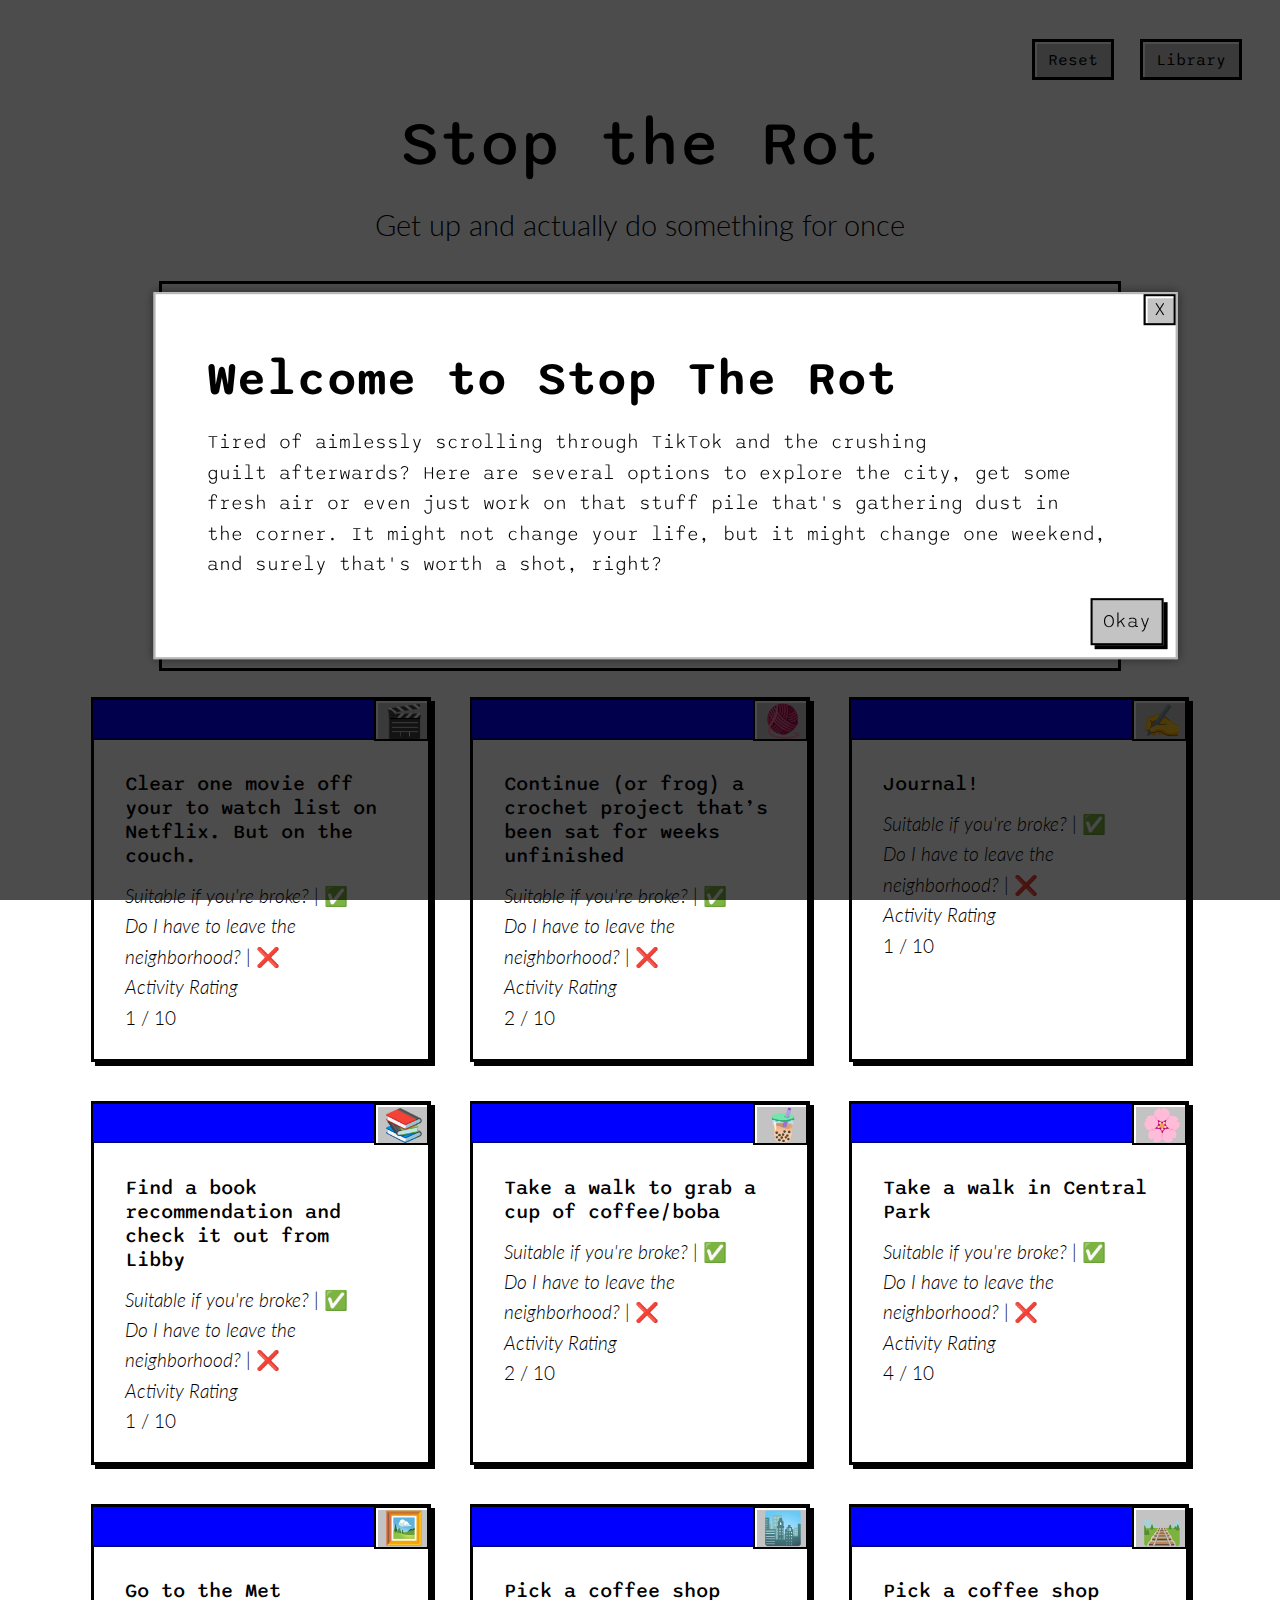
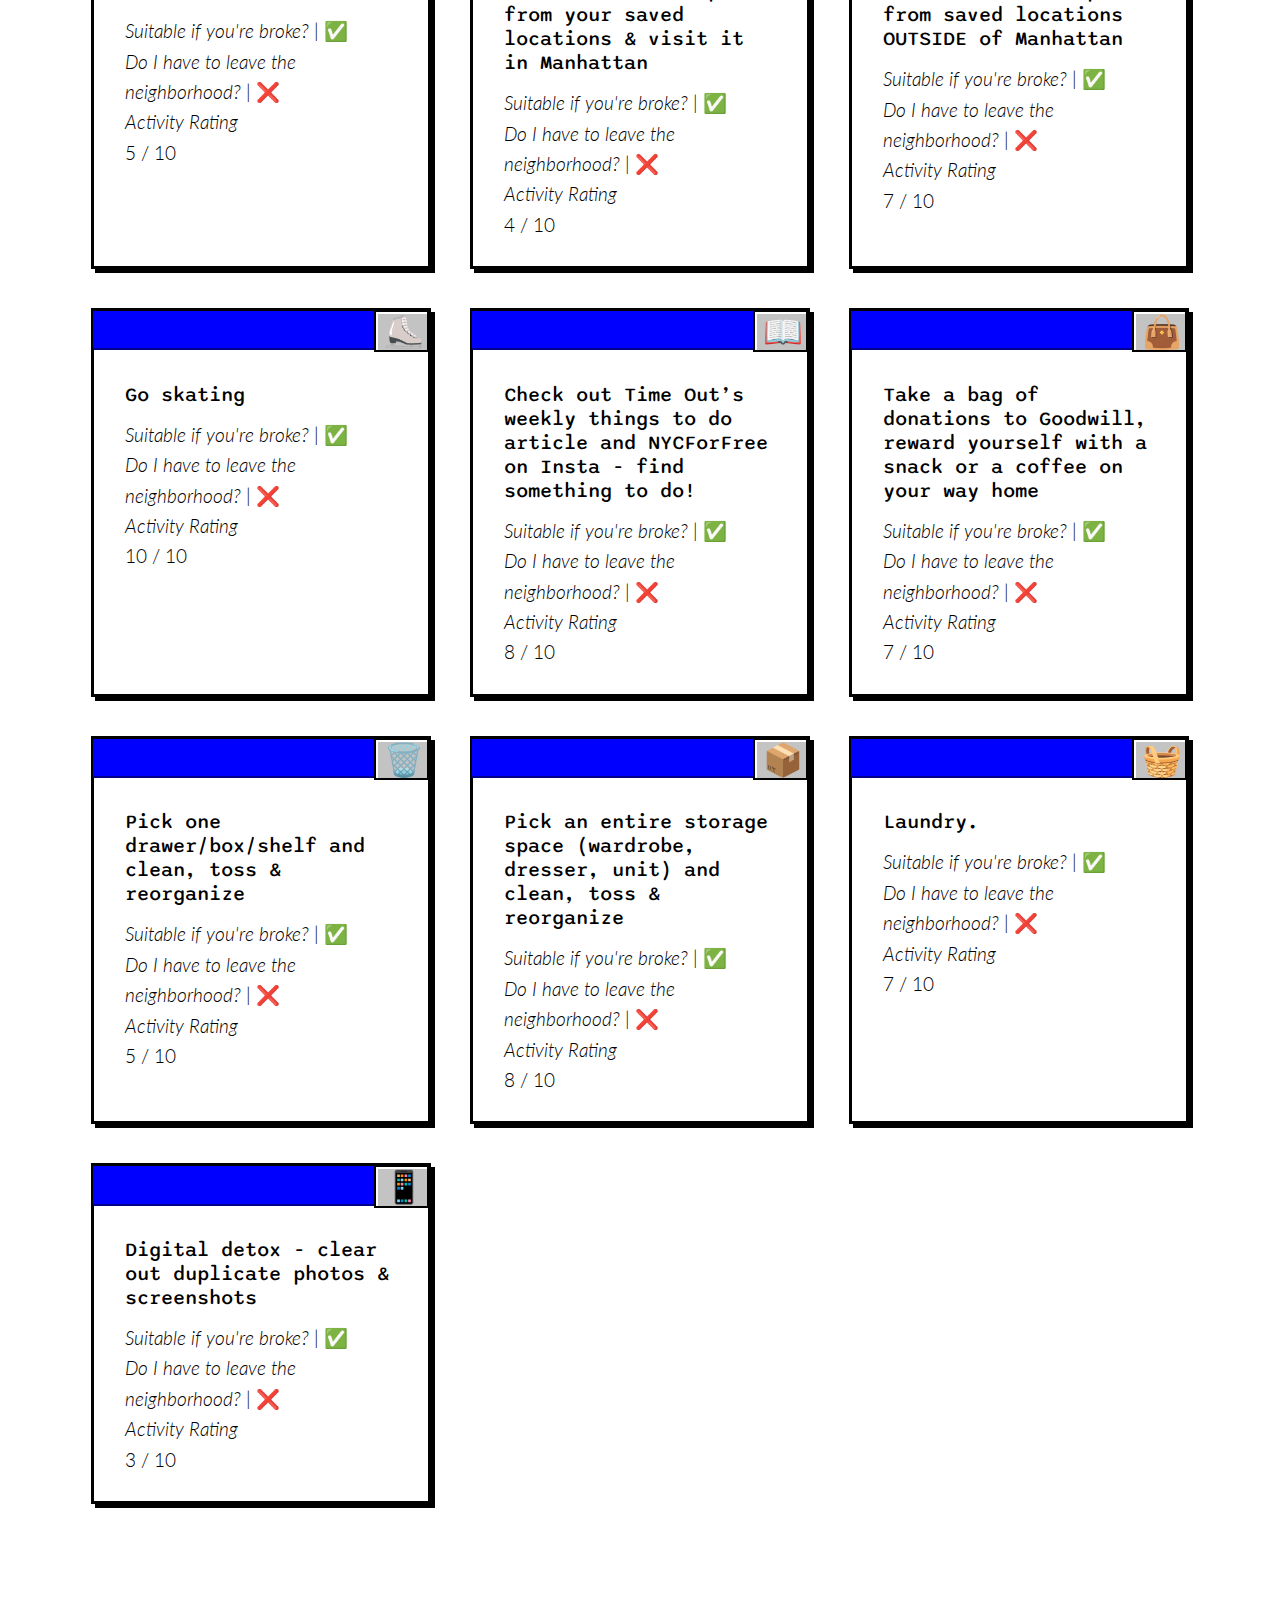
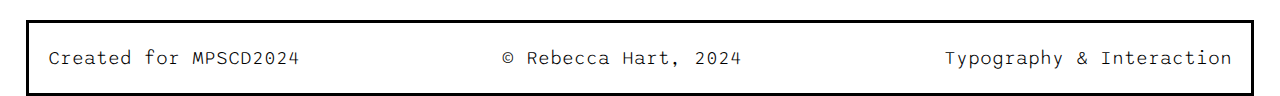
<file: index.html>
<html>
	<head>
		<title>Stop The Rot</title>
		<meta charset="utf-8">
		<link href="favicon.ico?" rel="icon" sizes="any" type="image/x-icon">
		<meta name="viewport" content="width=device-width, initial-scale=1">
		<meta property="description" content="Don't know what to do with your free time? Sick of rotting in bed & doomscrolling Tiktok? This website won't change your life, but it might help you decide what to do for the next 3 hours.">
		<meta content="https://rebeccargh.github.io/stoptherot/assets/rot-meta.png" property="og:image">
		<meta content="An image showing the site introduction in a lightbox overlayed on top of the library of" property="og:image:alt">
		<link href="assets/reset.css" rel="stylesheet">
		<link href="assets/style.css" rel="stylesheet">
		<script defer src="assets/main.js"></script>
	</head>
	<body>
		<section id="smallDevice">
			<h1>Please use a larger device to view Stop the Rot</h1>
		</section>
		<section id="content">
		<section id="menu">
			<a class= "nav" href="https://rebeccargh.github.io/stoptherot">Reset</a>
			<a class= "nav" href="library.html">Library</a>
		</section>
		<main>
			<section id="overlay">
				<div id="lightbox">
					<div id="topBar"></div>
					<h2 id="lightHead">Welcome to Stop The Rot</h2>
					<p id="lightPara">Tired of aimlessly scrolling through TikTok and the crushing guilt afterwards? Here are several options to explore the city, get some fresh air or even just work on that stuff pile that's gathering dust in the corner. It might not change your life, but it might change one weekend, and surely that's worth a shot, right?</p>
					<p id="okay">Okay</p>
					<span id="closeButton">X</span>
					</div>
				</div>
			</section>
			<section id="splash">
				<header>
					<h1>Stop the Rot</h1>
					<h2>Get up and actually do something for once</h2>
				</header>
				<div id="filterBox">
					<p>How active are you feeling?</p>
					<div id="sliderComp">
						<div class="slidecontainer">
							<input type="range" min="1" max="10" step="0.05" value="6" class="slider" id="activitySlider">
						</div>
					</div>
					<div id="sliderValue"></div>
					<p>Or choose from the filters below:</p>
					<div class="filters">
						<button id="moneyFilter">Free?</button>
						<button id="transitFilter">Requires Transit?</button>
						<button id="productiveFilter">Productive?</button>
					</div>
					<div id="scrollPrompt">
						<a href="#data-list" id="allOptions">See my options!</a>
					</div>
				</div>
			</section>
			<section>
				<ul id="data-list"></ul>
			</section>
			<section>
					<a href="#splash" id="topButton">↑</a>
			</section>
		</section>
		</main>
		<footer>
			<p>Created for MPSCD2024</p>
			<p>© Rebecca Hart, 2024</p>
			<p>Typography & Interaction</p>
		</footer>
	</body>
</html>
</file>
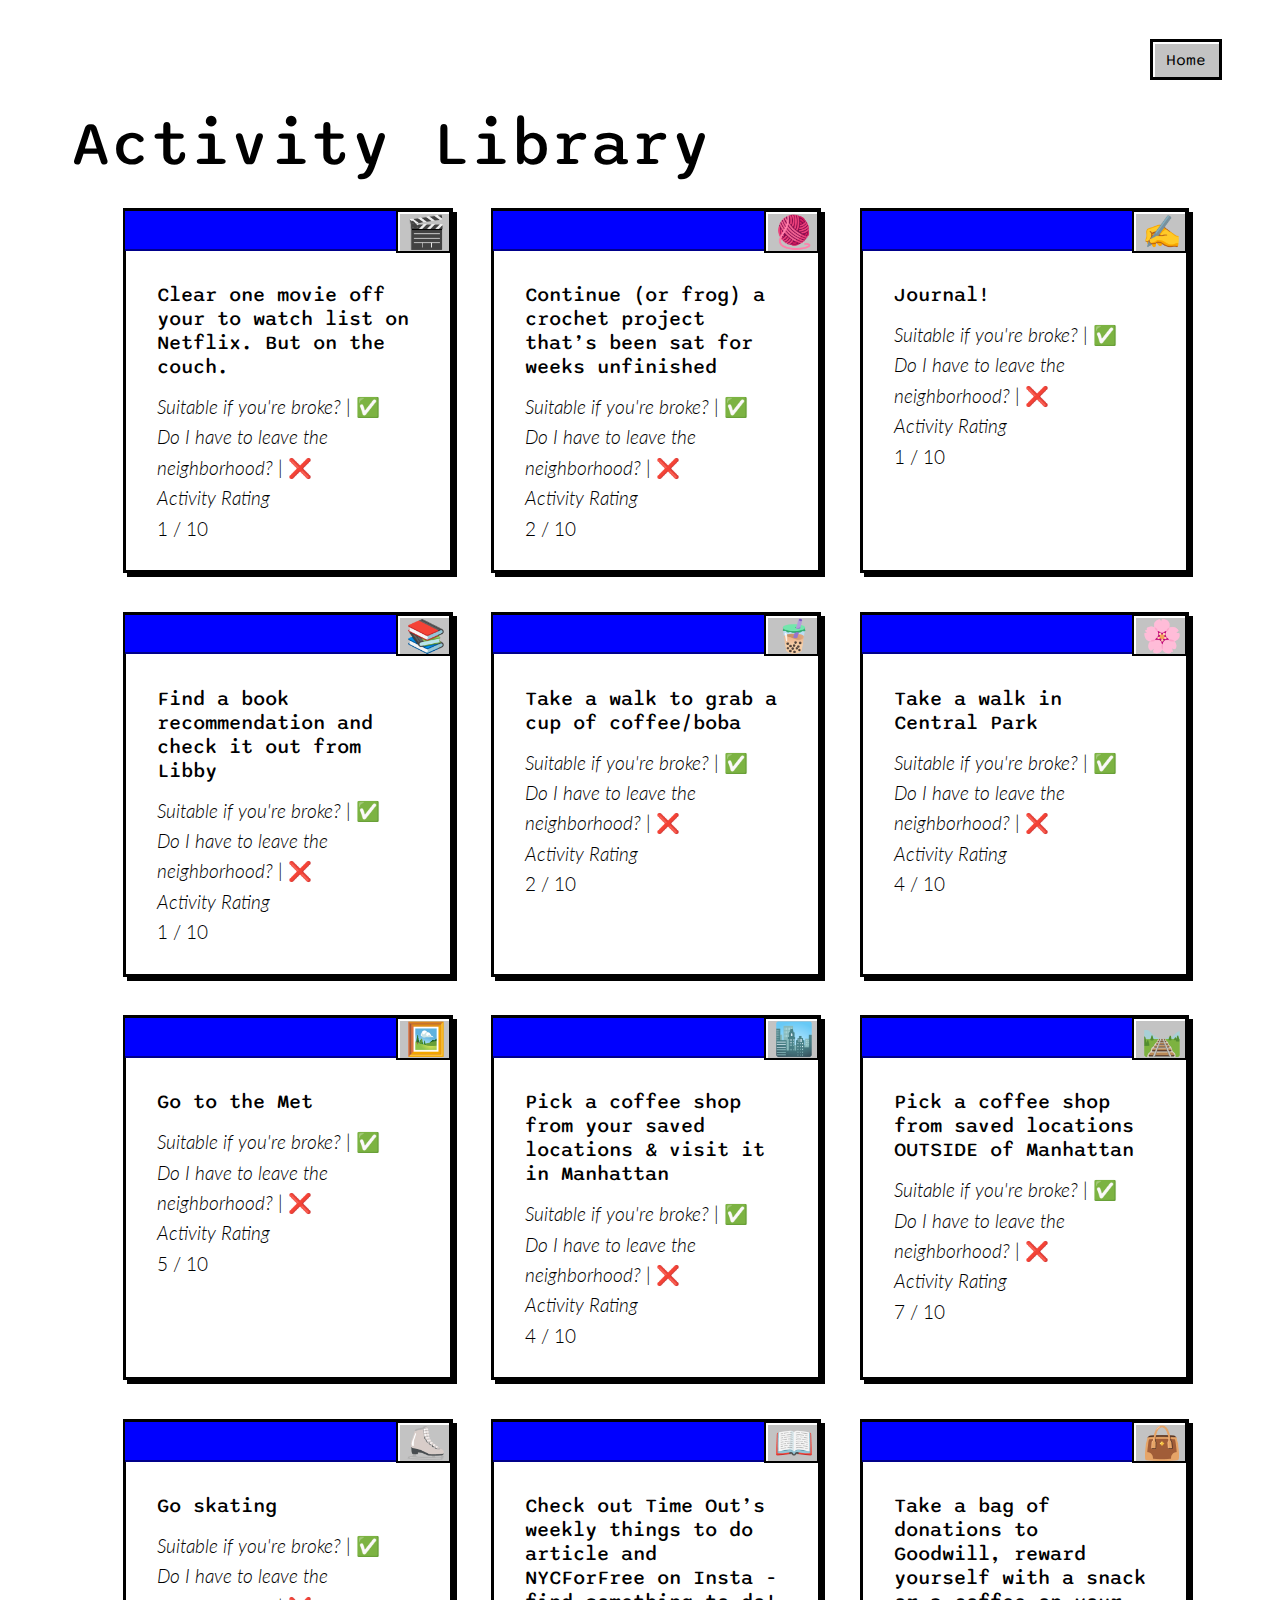
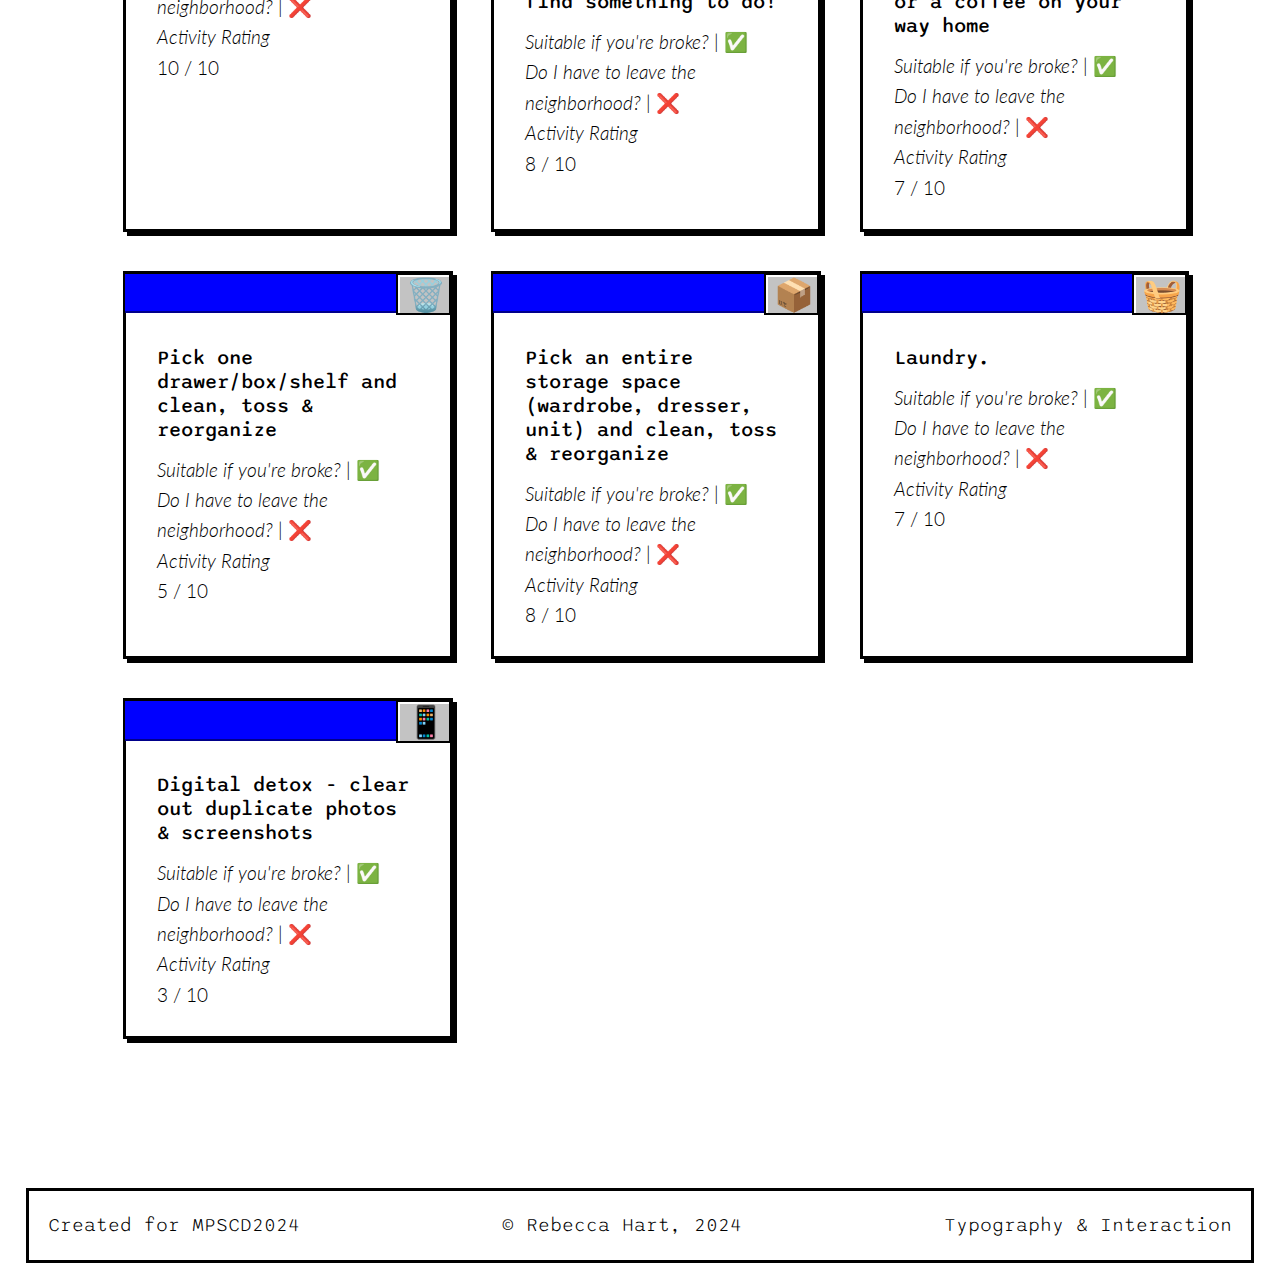
<file: library.html>
<html>
	<head>
		<title>Stop The Rot</title>
		<meta charset="utf-8">
		<meta name="viewport" content="width=device-width, initial-scale=1">
		<link href="favicon.ico?" rel="icon" sizes="any" type="image/x-icon">
		<link href="assets/reset.css" rel="stylesheet">
		<link href="assets/style.css" rel="stylesheet">
		<script defer src="assets/main.js"></script>
	</head>
	<body>
		<section id="home">
			<a class="nav" href="index.html">Home</a>
		</section>
		<main>
			<div class="activities">
				<h1>Activity Library</h1>
				<ul id="data-list"></ul>
			</div>
		</main>
		<footer>
			<p>Created for MPSCD2024</p>
			<p>© Rebecca Hart, 2024</p>
			<p>Typography & Interaction</p>
		</footer>
	</body>
</html>
</file>
<file: assets/style.css>
@import url('https://fonts.googleapis.com/css2?family=Sono:wght@200..800&display=swap');
@import url('https://fonts.googleapis.com/css2?family=Open+Sans:ital,wght@0,300..800;1,300..800&display=swap');
@import url('https://fonts.googleapis.com/css2?family=Lato:ital,wght@0,100;0,300;0,400;0,700;0,900;1,100;1,300;1,400;1,700;1,900&display=swap');

/* variables */
:root {
	--font-size: 16px;
	--color: black;
	--secondary-color: blue;
	--gutter: calc(var(--font-size)*1.618);
	--highlight-color: rgb(102, 102, 249);
	--background-color: white;
	--light-gray: #c3c3c3;
	--gray2: #b6b6b6;
	--dark-blue: #00008b;
}

/* main styles */
html {
	scroll-behavior: smooth;
}

body {
	font-family: "Lato";
	font-size: var(--font-size);
	font-weight: 300;
	color: var(--color);
	position: relative;
}

main {
	padding-bottom: calc(var(--gutter)*3);
	padding-top: calc(var(--gutter)*4);
	position: relative;
}

em {
	font-style: italic;
}

#smallDevice {
	display: none;
	margin: calc(var(--gutter)*2);
}

h1 {
	font-size: calc(var(--font-size)*2.5);
	font-family: "Sono";
	font-weight: 500;
}

h2 {
	font-size: calc(var(--font-size)*1.4);
	font-weight: 300;
	font-family: "Lato";
	margin-top: var(--gutter);
	margin-bottom: calc(var(--gutter)*0.75);
}

h3 {
	font-family: "Sono";
	font-size: calc(var(--font-size)*1.25);
	font-weight: 500;
	padding-bottom: calc(var(--gutter)*0.5);
	padding-top: calc(var(--gutter)*1.25);
}

p {
	line-height: 1.9rem;
}

li {
	position: relative;
	color: var(--color);
	transition: 0.5s;
	border: solid 3px var(--color);
	padding-bottom: calc(var(--gutter)*1);
	padding-left: calc(var(--gutter)*1.2);
	padding-right: calc(var(--gutter)*1.2);
	box-shadow: 4px 4px 0px 0px var(--color);
}


li:hover {
	color: var(--secondary-color);
	transform:scale(1.05);
	transition: 0.2s;
}

.emoji {
	font-size: calc(var(--font-size)*2);
	position: absolute;
    top: -1px;
	right: -1px;
	width: 55px;
    cursor: pointer;
	border: 2px solid black;
	padding-left: 8px;
	padding-right: 8px;
	padding-top: 4px;
	padding-bottom: 4px;
	background-color: var(--light-gray);
	box-shadow: inset 2px 2px 0px 0px var(--background-color);
}

/* Nav bar */
#menu, #home{
	position: sticky;
	display: flex;
	z-index: 1;
	column-gap: var(--gutter);
	justify-content: end;
	top: 4vh;
	margin-right: 3vw;
}

#home {
	padding-left: calc(var(--gutter)*0.75);
	padding-right: calc(var(--gutter)*0.75);
}

.nav{
	padding: calc(var(--gutter)*0.5);
	font-family: "Sono";
	font-weight: 400;
	font-size: calc(var(--font-size)*0.9);
	background-color: var(--background-color);
	border: solid 3px var(--color);
	text-align: center;
}

/* Header & filters */
header {
	margin-bottom: calc(var(--gutter)*1.25);
	text-align: center;
	padding-left: calc(var(--gutter)*0.75);
	padding-right: calc(var(--gutter)*0.75);
}

#filterBox {
	width: 80%;
	padding-left: calc(var(--gutter)*1);
	padding-right: calc(var(--gutter)*1);
	position: relative;
	display: flex;
	flex-direction: column;
	align-content: center;
	margin: 0 auto;
	font-family: "Sono";
	text-align: center;
	background-color: var(--background-color);
	border: solid 3px var(--color);
}

#filterBox p {
	padding-left: calc(var(--gutter)*2);
	padding-right: calc(var(--gutter)*2);
	padding-bottom: calc(var(--gutter)*0.75);
	padding-top: calc(var(--gutter)*0.75);
	font-family: "Lato";
	line-height: 1.9rem;
	font-size: calc(var(--gutter)*0.7);
}

.activities {
	margin-left: calc(var(--gutter)*1.25);
	margin-bottom: calc(var(--gutter)*1.25);
}

.filters {
	margin: auto;
	display: flex;
	flex-direction: column;
	justify-content: space-around;
	column-gap: calc(var(--gutter)*0.5);
	row-gap: calc(var(--gutter)*0.5);
}

.free, .trains, .potato {
	padding-right: calc(var(--gutter)*1.5);
	color: var(--background-color);
	background: var(--secondary-color);
	border-color: var(--background-color);
	font-weight: 500;
}

.free::after {
	content: "x";
	color: var(--background-color);
	font-size: calc(var(--font-size)*1.3);
	position: relative;
	right: -0.75em;
  }

  .trains::after {
	content: "x";
	color: var(--background-color);
	font-size: calc(var(--font-size)*1.3);
	position: relative;
	right: -0.75em;
  }

  .potato::after {
	content: "x";
	color: var(--background-color);
	font-size: calc(var(--font-size)*1.3);
	position: relative;
	right: -0.75em;
  }

  #scrollPrompt {
	align-self: center;
	scroll-behavior: smooth;
	position: relative;
	margin: auto;
	margin-top: calc(var(--gutter)*2);
	margin-bottom: calc(var(--gutter)*1.2);
  }

/* Slider */
h2, #sliderComp {
	align-self: center;
}

#sliderValue {
	margin-top: calc(var(--gutter)*0.75);
	margin-bottom: calc(var(--gutter)*0.5);
	margin-left: 46%;
	width: 7%;
	min-width: var(--gutter);
	text-align: center;
	padding-left: 2%;
	padding-right: 2%;
	padding-top: calc(var(--gutter)*0.3);
	padding-bottom: calc(var(--gutter)*0.3);
	font-family: "Sono";
	border: solid 3px var(--secondary);
	color: var(--background-color);
	background-color: var(--secondary-color);
}

.slider {
	-webkit-appearance: none;
	appearance: none;
	width: 60vw;
	height: 0.2em;
	border-radius: 0.3em;  
	background: var(--color);
	outline: none;
	opacity: 0.8;
	-webkit-transition: .2s;
	transition: .2s;
  }
  
  .slider::-webkit-slider-thumb {
	-webkit-appearance: none;
	appearance: none;
	width: 1.3em;
	height: 1.3em;
	border-radius: 50%; 
	border: 0.3em solid var(--secondary-color);
	background: var(--background-color);
	cursor: pointer;
  }
  
  .slider::-moz-range-thumb {
	width: 1.3em;
	height: 1.3em;
	border-radius: 50%; 
	border: 0.3em solid var(--secondary-color);
	background: var(--background-color);
	cursor: pointer;
  }

/* Buttons */
button {
	font-size: calc(var(--font-size)*0.9);
}

button, #allOptions, .nav {
	border: solid 3px var(--color);
	background-color: var(--light-gray);
	box-shadow: inset 2px 2px 0px 0px var(--background-color);
	padding-top: calc(var(--gutter)*0.3);
	padding-bottom: calc(var(--gutter)*0.3);
	padding-left: calc(var(--gutter)*0.5);
	padding-right: calc(var(--gutter)*0.5);
	transition: 0.2s;
	cursor: pointer;
}

button:active, #allOptions:active, .nav:active,  #scrollPrompt:active, #allOptions:active {
	color: var(--background-color);
	background: var(--secondary-color);
	border-color: var(--secondary-color);
	font-weight: 500;
	transition: 0.2s;
	box-shadow: 4px 4px 0px 0px var(--color);
}

/* Footer */
footer {
	position: relative;
	width: 96vw;
	margin: auto;
	display: flex;
	justify-content: space-between;
	font-family: "Sono";
	background-color: var(--background-color);
	border: solid 3px var(--color);
	padding: calc(var(--gutter)*0.75);
}

footer p:nth-of-type(3) {
	display: none;
}

/* Formatting for catalog */
#data-list {
	max-width: 100%;
	margin: 0 auto;
	display: flex;
	flex-direction: column;
	column-gap: calc(var(--gutter)*1.5);
	row-gap: calc(var(--gutter)*1);
	padding-bottom: calc(var(--gutter)*1.5);
	padding-top: calc(var(--gutter)*1);
	padding-left: calc(var(--gutter)*2);
	padding-right: calc(var(--gutter)*2);
}

/* To Top button */
#topButton {
	text-align: center;
	font-family: monospace;
	color: var(--background-color);
	position: fixed;
	right: 20;
	bottom: 20;
	padding: calc(var(--gutter)*0.5);
	z-index: 1;
	background-color: var(--secondary-color);
	border: solid 3px var(--secondary-color);
	border-radius: calc(var(--gutter)*1.5);
}

#topButton:hover {
	background-color: var(--background-color);
	border-color: var(--secondary-color);
	color: var(--secondary-color);
	font-weight: 600;
}

/* Lightbox & overlay */
#overlay {
    display: block;
    position: fixed;
    top: 0;
    left: 0;
    width: 100%;
    height: 100%;
    background-color: rgba(0, 0, 0, 0.7);
    z-index: 1000;
}

#lightbox {
    position: absolute;
    top: 1%;
    left: 40%;
	max-height: 85vh;
	width: 70vw;
    transform: translate(-35%, 10%);
    background-color: var(--background-color);
	border: 2px solid #b6b6b6;
    box-shadow: 0 0 10px rgba(0, 0, 0, 0.5);
}

#lightHead, #lightPara {
	padding-left: calc(var(--gutter)*1.2);
	padding-right: calc(var(--gutter)*1.2);
	font-family: "Sono";
}
#lightHead {
	font-size: calc(var(--font-size)*1.5);
	font-weight: 600;
	padding-top: calc(var(--gutter)*1);
	margin: 0;
}
#lightPara {
	padding-bottom: calc(var(--gutter)*3);
	padding-top: calc(var(--gutter)*0.5);
	font-size: calc(var(--font-size)*0.8);
	line-height: 1.5rem;
}

#okay, #closeButton {
	position: absolute;
	cursor: pointer;
	border: 2px solid black;
	background-color: var(--light-gray);
	box-shadow: inset 2px 2px 0px 0px var(--background-color);
	font-family: "sono";
}

#okay {
	right: 12px;
	bottom: 12px;
	padding-top: calc(var(--gutter)*0.1);
	padding-bottom: calc(var(--gutter)*0.1);
	padding-left: calc(var(--gutter)*0.4);
	padding-right: calc(var(--gutter)*0.4);
	box-shadow: 4px 4px 0px 0px var(--color);
}

#closeButton {
    top: 0px;
	right: 0px;
	padding-left: 8px;
	padding-right: 8px;
	padding-top: 1px;
	padding-bottom: 2px;
}
 .topBarLanding, .topBarItem {
	position: relative;
	top: 0;
	border-bottom: 2px solid var(--dark-blue);
	background-color: var(--secondary-color);
}

.topBarLanding {
	left: 0;
	width: 100%;
	height: 3.3vh;
}

.topBarItem {
	left: -32;
	width: 113.2%;
	height: 4.4vh;
}


/* Responsive media queries */
@media (max-width: 350px) {
	#content {
		display: none;
	}
	#smallDevice {
		display: block;
	}
}

@media (min-width: 600px) {
	body {
		margin: auto;
		padding-top: calc(var(--gutter)*1.5);
		font-size: calc(var(--font-size)*1.2);
	}
	main {
		padding-top: var(--gutter);
		margin-left: calc(var(--gutter)*1.5);
		margin-right: calc(var(--gutter)*1.5);
	}
	header{
		margin-bottom: calc(var(--gutter)*1.3);
	}
	#lightPara {
	line-height: 1.9rem;
	}
	#okay {
		padding-top: calc(var(--gutter)*0.25);
		padding-bottom: calc(var(--gutter)*0.25);
		padding-left: calc(var(--gutter)*0.4);
		padding-right: calc(var(--gutter)*0.4);
	}
	#topBar {
		height: 30px;
	}
	#filterBox {
		width: 90%;
	}
	h2 {
		font-size: calc(var(--font-size)*1.4);
	}
	.slider {
		width: 50vw;
	}
	#scrollPrompt {
		margin-top: calc(var(--gutter)*1.7);
		margin-bottom: calc(var(--gutter)*1.5);
		padding-top: calc(var(--gutter)*0.4);
		padding-bottom: calc(var(--gutter)*0.4);
	}
	#data-list {
		display: grid;
		grid-template-columns: 1fr 1fr;
		gap: calc(var(--gutter)*1.5);
		padding-left: 0;
		padding-right: 0;
	}
}

@media (min-width: 740px) {
	.filters {
		flex-direction: row;
		column-gap: calc(var(--gutter)*0.5);
	}
}

@media (min-width: 850px) {
	header{
		margin-bottom: calc(var(--gutter)*1.5);
	}
	h1 {
		font-size: calc(var(--font-size)*4);
	}
	h2 {
		font-size: calc(var(--font-size)*1.8);
	}
	.nav {
		font-size: var(--font-size);
	}
	#lightbox {
	top: 8%;
    left: 40%;
	max-height: 70vh;
	width: 80vw;
	transform: translate(-35%, 60%);
	}
	#lightHead, #lightPara, #data-list {
		padding-left: calc(var(--gutter)*2);
		padding-right: calc(var(--gutter)*2);
	}
	#lightHead {
		font-size: calc(var(--font-size)*3);
		font-weight: 600;
		padding-top: calc(var(--gutter)*1);
	}
	#lightPara {
		padding-bottom: calc(var(--gutter)*3);
		padding-top: calc(var(--gutter)*0.75);
		font-size: calc(var(--font-size)*1.2);
	}
	#filterBox {
		width: 80%;
	}
	.slider {
		width: 50vw;
	}
	button:hover, #allOptions:hover, .nav:hover,  #scrollPrompt:hover {
		color: var(--background-color);
		background: var(--secondary-color);
		border-color: var(--secondary-color);
		font-weight: 500;
		transition: 0.2s;
		box-shadow: 4px 4px 0px 0px var(--color);
	}
	#topButton {
		display: none;
	}
	footer p:nth-of-type(3) {
		display: inline;
	}
}

@media (min-width: 950px) {
	button {
		font-size: calc(var(--font-size)*1.1);
	}
	#data-list {
		display: grid;
		grid-template-columns: 1fr 1fr 1fr;
		gap: calc(var(--gutter)*1.5);
		padding-top: calc(var(--gutter)*1);
	}
}
</file>
